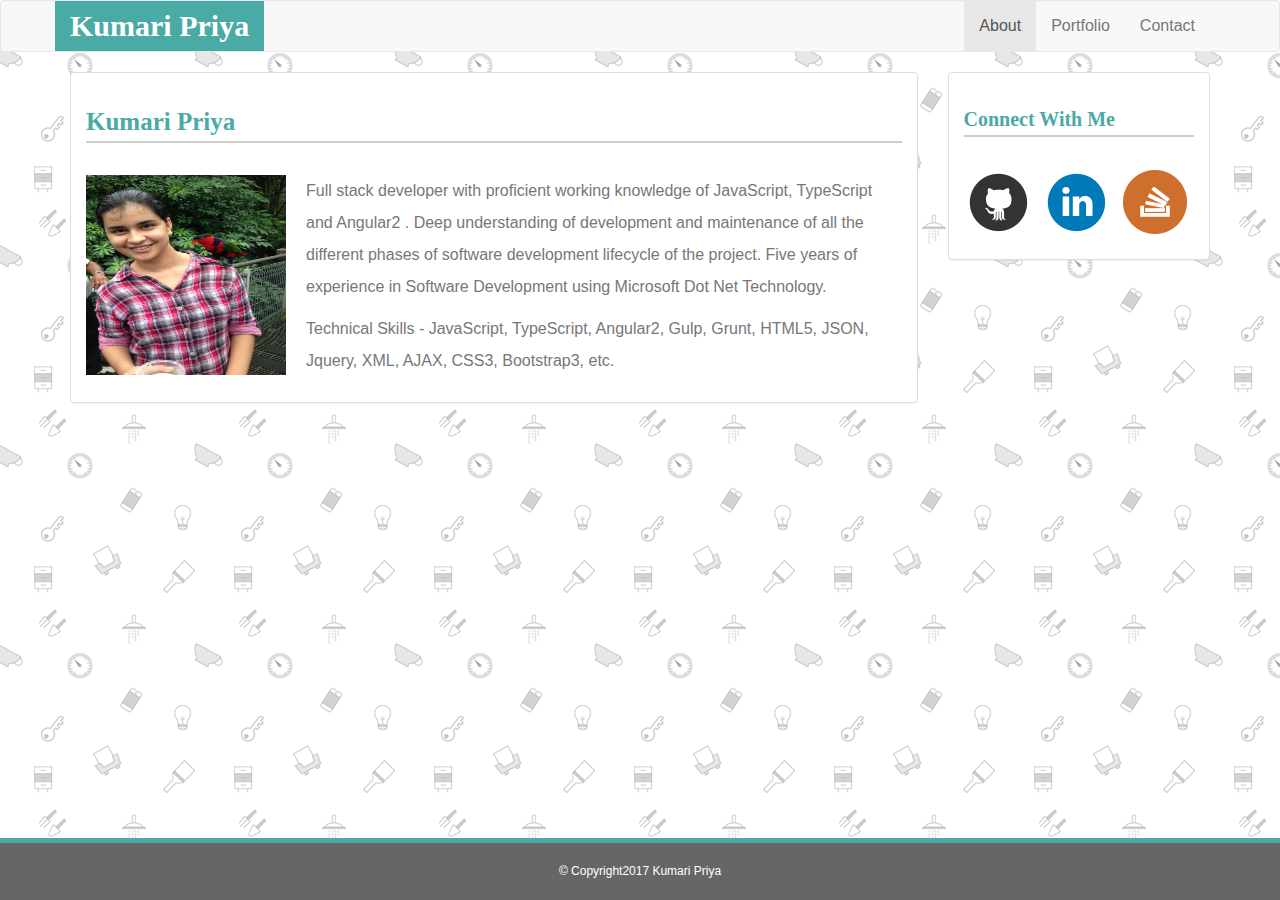
<file: index.html>
<!DOCTYPE html>
<html lang="en-us">

<head>

  <meta charset="UTF-8">
  <title>Kumari Priya</title>
  <meta name="viewport" content="width=device-width, initial-scale=1.0">

  <link rel="stylesheet" href="https://maxcdn.bootstrapcdn.com/bootstrap/3.3.6/css/bootstrap.min.css">
  <link rel="stylesheet" type="text/css" href="assets/css/style.css">
</head>

<body>

  <nav class="navbar navbar-default">
    <div class="container">
      <div class="navbar-header">
        <button type="button" class="navbar-toggle collapsed" data-toggle="collapse" data-target="#navbar" aria-expanded="false" aria-controls="navbar">
              <span class="sr-only">Toggle navigation</span>
              <span class="icon-bar"></span>
              <span class="icon-bar"></span>
              <span class="icon-bar"></span>
            </button>
        <a class="navbar-brand" href="#" id="head-text">Kumari Priya</a>
      </div>
      <div id="navbar" class="navbar-collapse collapse">
        <ul class="nav navbar-nav navbar-right">
          <li class="active"><a href="#">About <span class="sr-only">(current)</span></a></li>
          <li><a href="portfolio.html">Portfolio</a></li>
          <li><a href="contact.html" href="contact.html">Contact</a></li>
        </ul>
      </div>
    </div>
  </nav>


  <div class="container">
    <div class="row">
      <div class="col-md-9 bottom-margin">
        <div class="panel panel-default">
          <div class="panel-body">
            <h2>Kumari Priya</h2>
            <br>
            <img src="assets/images/profile-pic.jpg" id="bio-image">
            <p>
              Full stack developer with proficient working knowledge of JavaScript, TypeScript and Angular2 .
            Deep understanding of development and maintenance of all the different phases of software development lifecycle of the project.
            Five years of experience in Software Development using Microsoft Dot Net Technology.
            </p>
            <p>
            Technical Skills - JavaScript, TypeScript, Angular2, Gulp, Grunt, HTML5, JSON, Jquery, XML, AJAX, CSS3, Bootstrap3, etc.
            </p>

          </div>
        </div>
      </div>
      <div class="col-md-3 bottom-margin">
        <div class="panel panel-default">
          <div class="panel-body">
            <h3>Connect With Me</h3>
            <br>
            <ul class="list-inline text-center">
              <li><a href="https://github.com/kumari-priya" target="_blank"><img src="assets/images/github.png" alt="GitHub"></a></li>
              <li><a href="https://www.linkedin.com/in/kumaripriya/" target="_blank"><img src="assets/images/linkedin.png" alt="LinkedIn"></a></li>
              <li><a href="https://stackoverflow.com/users/6535071/k-priya" target="_blank"><img src="assets/images/stackoverflow.png" alt="StackOverflow"></a></li>
            </ul>
          </div>
        </div>
      </div>
    </div>
  </div>

  <div class="container">
    <div class="row">
      <div class="col-md-1">

      </div>
    </div>
  </div>
  <footer>
      <center>&copy; Copyright2017 Kumari Priya</center>
  </footer>
  <script src="https://code.jquery.com/jquery-3.2.1.slim.min.js" integrity="sha384-KJ3o2DKtIkvYIK3UENzmM7KCkRr/rE9/Qpg6aAZGJwFDMVNA/GpGFF93hXpG5KkN" crossorigin="anonymous"></script>
<script src="https://cdnjs.cloudflare.com/ajax/libs/popper.js/1.11.0/umd/popper.min.js" integrity="sha384-b/U6ypiBEHpOf/4+1nzFpr53nxSS+GLCkfwBdFNTxtclqqenISfwAzpKaMNFNmj4" crossorigin="anonymous"></script>
<script src="https://maxcdn.bootstrapcdn.com/bootstrap/4.0.0-beta/js/bootstrap.min.js" integrity="sha384-h0AbiXch4ZDo7tp9hKZ4TsHbi047NrKGLO3SEJAg45jXxnGIfYzk4Si90RDIqNm1" crossorigin="anonymous"></script>
</body>

</html>
</file>
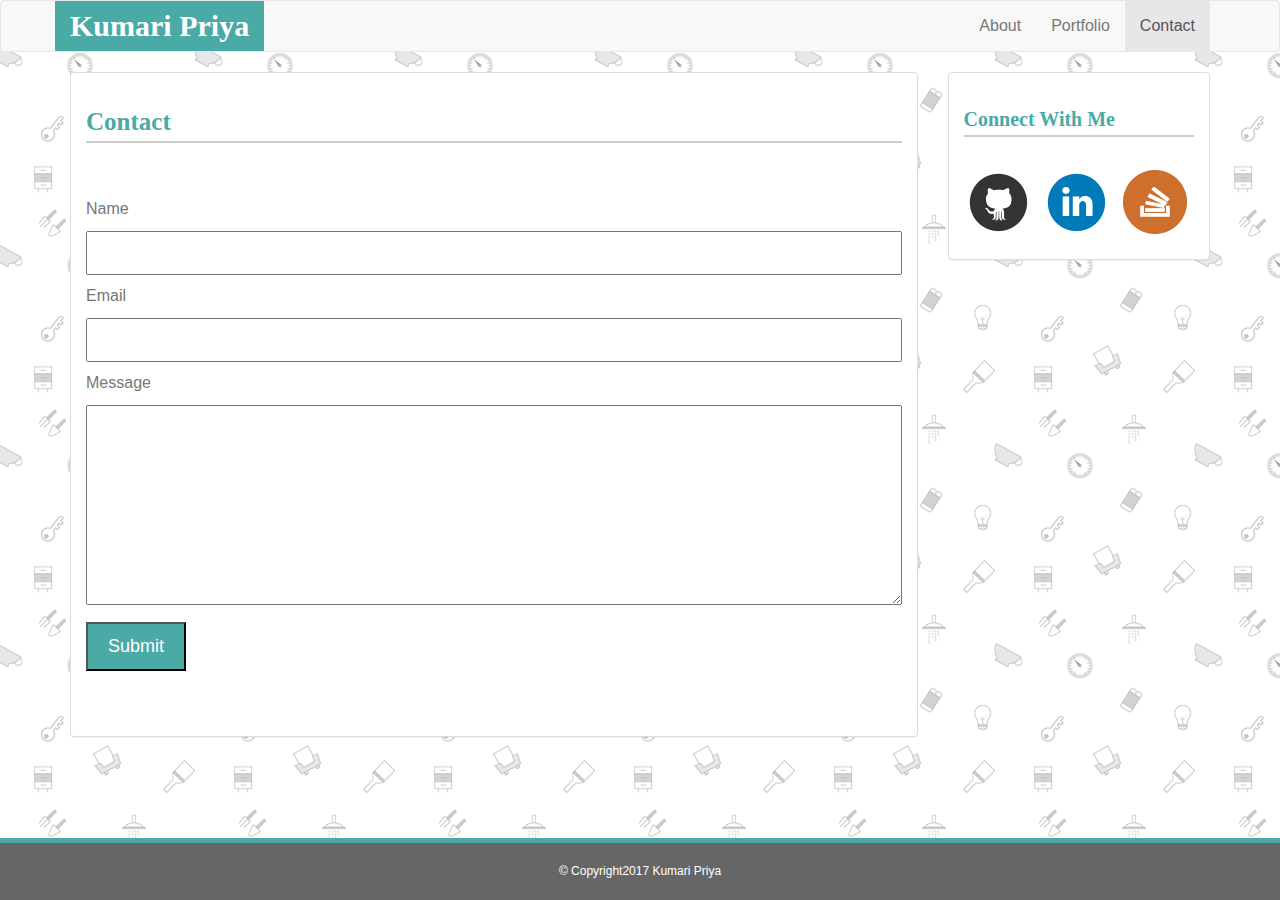
<file: contact.html>
<!DOCTYPE html>
<html lang="en-us">

<head>

  <meta charset="UTF-8">
  <title>Kumari Priya</title>
  <meta name="viewport" content="width=device-width, initial-scale=1.0">

  <link rel="stylesheet" href="https://maxcdn.bootstrapcdn.com/bootstrap/3.3.6/css/bootstrap.min.css">
  <link rel="stylesheet" type="text/css" href="assets/css/style.css">
</head>

<body>

  <nav class="navbar navbar-default">
    <div class="container">
      <div class="navbar-header">
        <button type="button" class="navbar-toggle collapsed" data-toggle="collapse" data-target="#navbar" aria-expanded="false" aria-controls="navbar">
              <span class="sr-only">Toggle navigation</span>
              <span class="icon-bar"></span>
              <span class="icon-bar"></span>
              <span class="icon-bar"></span>
            </button>
        <a class="navbar-brand" href="#" id="head-text">Kumari Priya</a>
      </div>
      <div id="navbar" class="navbar-collapse collapse">
        <ul class="nav navbar-nav navbar-right">
          <li><a href="index.html">About</a></li>
          <li><a href="portfolio.html">Portfolio</a></li>
          <li class="active"><a href="#">Contact <span class="sr-only">(current)</span></a></li>
        </ul>
      </div>
    </div>
  </nav>


  <div class="container">
    <div class="row">
      <div class="col-md-9 bottom-margin">
        <div class="panel panel-default">
          <div class="panel-body">
            <h2>Contact</h2>
            <br>
            <br>
            <form id="contact-form">
            Name<br>
            <input type="text" name="name" class="full-width">
            <br>
            Email<br>
            <input type="text" name="email" class="full-width">
            <br>
            Message
            <br>
            <textarea type="text" name="message" class="full-width form-text"></textarea>
            <br>

            <input type="submit" value="Submit" class="btn-submit">
            </form>
          </div>
        </div>
      </div>
      <div class="col-md-3 bottom-margin">
        <div class="panel panel-default">
          <div class="panel-body">
            <h3>Connect With Me</h3>
            <br>
            <ul class="list-inline text-center">
              <li><a href="https://github.com/kumari-priya" target="_blank"><img src="assets/images/github.png" alt="GitHub"></a></li>
              <li><a href="https://www.linkedin.com/in/kumaripriya/" target="_blank"><img src="assets/images/linkedin.png" alt="LinkedIn"></a></li>
              <li><a href="https://stackoverflow.com/users/6535071/k-priya" target="_blank"><img src="assets/images/stackoverflow.png" alt="StackOverflow"></a></li>
            </ul>
          </div>
        </div>
      </div>
    </div>
  </div>

  <div class="container">
    <div class="row">
      <div class="col-md-1">

      </div>
    </div>
  </div>
  <footer>
      <center>&copy; Copyright2017 Kumari Priya</center>
  </footer>
  <script src="https://code.jquery.com/jquery-3.2.1.slim.min.js" integrity="sha384-KJ3o2DKtIkvYIK3UENzmM7KCkRr/rE9/Qpg6aAZGJwFDMVNA/GpGFF93hXpG5KkN" crossorigin="anonymous"></script>
<script src="https://cdnjs.cloudflare.com/ajax/libs/popper.js/1.11.0/umd/popper.min.js" integrity="sha384-b/U6ypiBEHpOf/4+1nzFpr53nxSS+GLCkfwBdFNTxtclqqenISfwAzpKaMNFNmj4" crossorigin="anonymous"></script>
<script src="https://maxcdn.bootstrapcdn.com/bootstrap/4.0.0-beta/js/bootstrap.min.js" integrity="sha384-h0AbiXch4ZDo7tp9hKZ4TsHbi047NrKGLO3SEJAg45jXxnGIfYzk4Si90RDIqNm1" crossorigin="anonymous"></script>
</body>

</html>
</file>
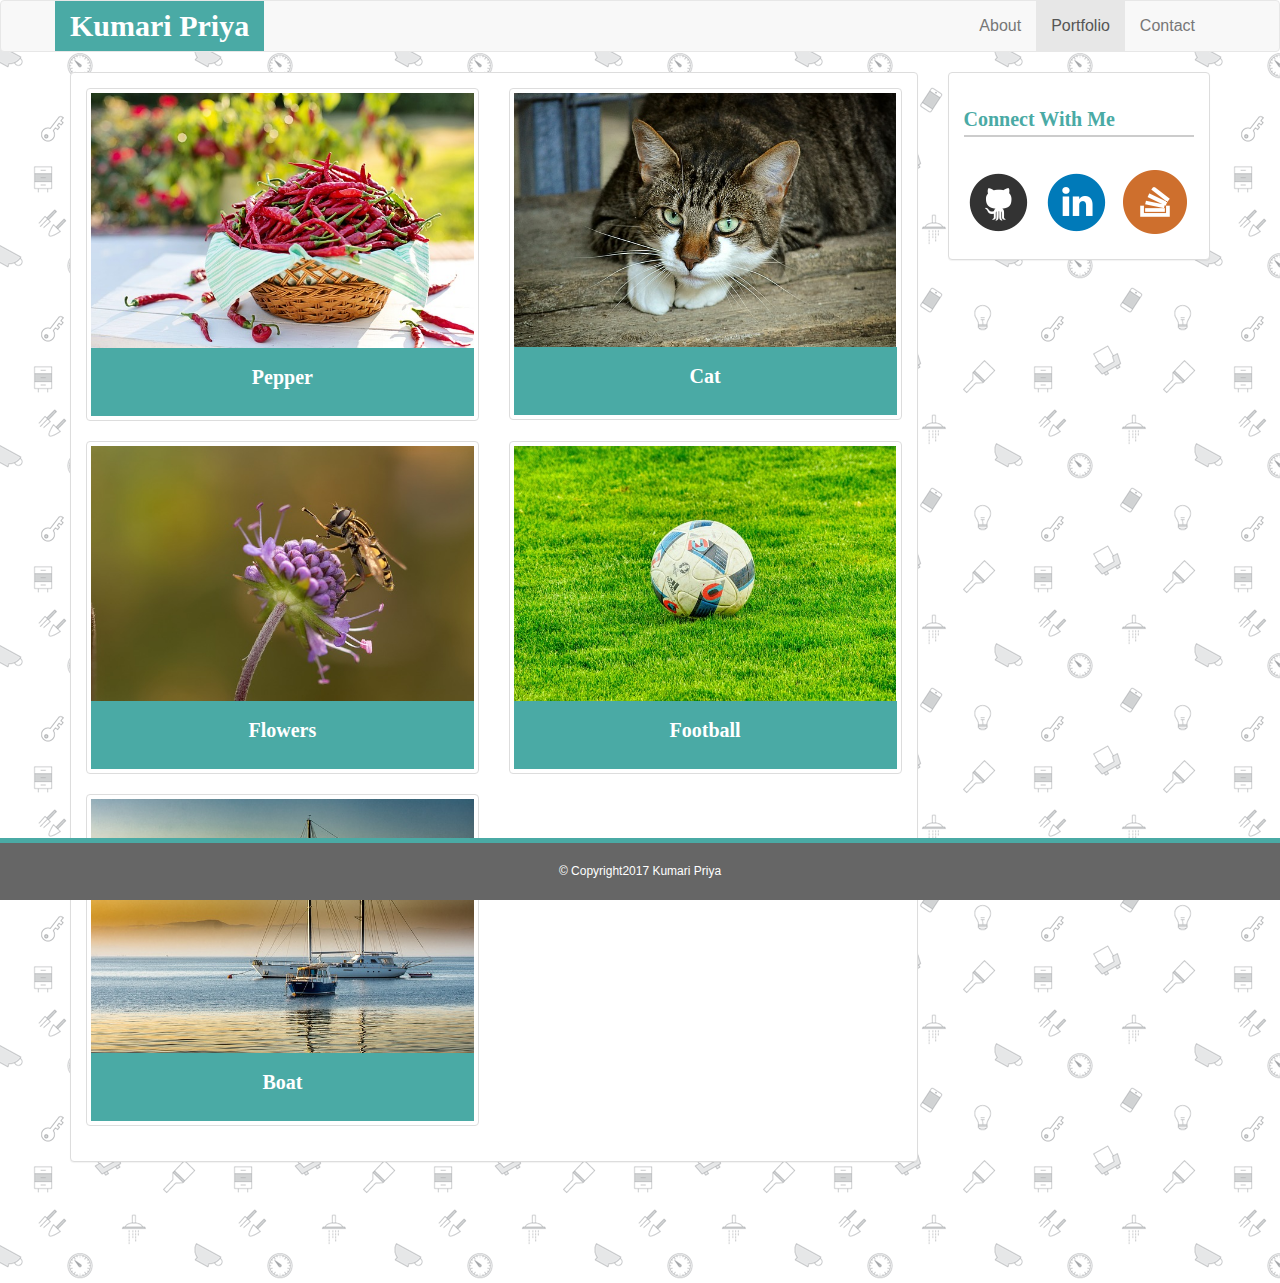
<file: portfolio.html>
<!DOCTYPE html>
<html lang="en-us">

<head>

    <meta charset="UTF-8">
    <title>Kumari Priya</title>
    <meta name="viewport" content="width=device-width, initial-scale=1.0">

    <link rel="stylesheet" href="https://maxcdn.bootstrapcdn.com/bootstrap/3.3.6/css/bootstrap.min.css">
    <link rel="stylesheet" type="text/css" href="assets/css/style.css">
</head>

<body>

    <nav class="navbar navbar-default">
        <div class="container">
            <div class="navbar-header">
                <button type="button" class="navbar-toggle collapsed" data-toggle="collapse" data-target="#navbar" aria-expanded="false" aria-controls="navbar">
              <span class="sr-only">Toggle navigation</span>
              <span class="icon-bar"></span>
              <span class="icon-bar"></span>
              <span class="icon-bar"></span>
            </button>
                <a class="navbar-brand" href="#" id="head-text">Kumari Priya</a>
            </div>
            <div id="navbar" class="navbar-collapse collapse">
                <ul class="nav navbar-nav navbar-right">
                    <li><a href="index.html">About</a></li>
                    <li class="active" ><a href="#">Portfolio<span class="sr-only">(current)</span></a></li>
                    <li><a href="contact.html">Contact</a></li>
                </ul>
            </div>
        </div>
    </nav>


    <div class="container">
        <div class="row">
            <div class="col-md-9 bottom-margin">
                <div class="panel panel-default">
                    <div class="panel-body">
                        <div class="row">
                            <div class="col-md-6">
                                <div class="thumbnail">
                                    <a href="#">
                                        <img class="img-responsive" src="assets/images/cayenne-peppers.jpg" alt="">
                                        <div class="caption" style="background-color: #4aaaa5; color: white; text-align: center;  font-size: 20px;
           font-family: 'Georgia', Times, Times New Roman, serif;
           font-weight: bold;">
                                            <p>Pepper</p>
                                        </div>
                                    </a>
                                </div>
                            </div>
                            <div class="col-md-6">
                                <div class="thumbnail">
                                    <a href="#">
                                        <img class="img-responsive" src="assets/images/cats-eyes-2671903_640.jpg" alt="">
                                        <div class="caption" style="background-color: #4aaaa5; color: white; text-align: center;  font-size: 20px;
           font-family: 'Georgia', Times, Times New Roman, serif;
           font-weight: bold;">
                                            <p>Cat</p>
                                </div>
                                </a>
                            </div>
                        </div>
                    </div>
                    <div class="row">
                        <div class="col-md-6">
                            <div class="thumbnail">
                                <a href="#">
                                    <img class="img-responsive" src="assets/images/moorabbis.jpg" alt="">
                                    <div class="caption" style="background-color: #4aaaa5; color: white; text-align: center;  font-size: 20px;
       font-family: 'Georgia', Times, Times New Roman, serif;
       font-weight: bold;">
                                        <p>Flowers</p>
                                    </div>
                                </a>
                            </div>
                        </div>
                        <div class="col-md-6">
                            <div class="thumbnail">
                                <a href="#">
                                    <img class="img-responsive" src="assets/images/football-2778583_640.jpg" alt="">
                                    <div class="caption" style="background-color: #4aaaa5; color: white; text-align: center;  font-size: 20px;
       font-family: 'Georgia', Times, Times New Roman, serif;
       font-weight: bold;">
                                        <p>Football</p>
                                    </div>
                                </a>
                            </div>
                        </div>
                    </div>
                    <div class="row">
                        <div class="col-md-6">
                            <div class="thumbnail">
                                <a href="#">
                                    <img class="img-responsive" src="assets/images/boats-2758962_640.jpg" alt="">
                                    <div class="caption" style="background-color: #4aaaa5; color: white; text-align: center;  font-size: 20px;
       font-family: 'Georgia', Times, Times New Roman, serif;
       font-weight: bold;">
                                        <p>Boat</p>
                                    </div>
                                </a>
                            </div>

                        </div>

                    </div>
                </div>
            </div>
        </div>
        <div class="col-md-3 bottom-margin">
            <div class="panel panel-default">
                <div class="panel-body">
                    <h3>Connect With Me</h3>
                    <br>
                    <ul class="list-inline text-center">
                        <li>
                            <a href="https://github.com/kumari-priya" target="_blank"><img src="assets/images/github.png" alt="GitHub"></a>
                        </li>
                        <li>
                            <a href="https://www.linkedin.com/in/kumaripriya/" target="_blank"><img src="assets/images/linkedin.png" alt="LinkedIn"></a>
                        </li>
                        <li>
                            <a href="https://stackoverflow.com/users/6535071/k-priya" target="_blank"><img src="assets/images/stackoverflow.png" alt="StackOverflow"></a>
                        </li>
                    </ul>
                </div>
            </div>
        </div>
    </div>
    </div>

    <div class="container">
        <div class="row">
            <div class="col-md-1">

            </div>
        </div>
    </div>
    <footer>
        <center>&copy; Copyright2017 Kumari Priya</center>
    </footer>
    <script src="https://code.jquery.com/jquery-3.2.1.slim.min.js" integrity="sha384-KJ3o2DKtIkvYIK3UENzmM7KCkRr/rE9/Qpg6aAZGJwFDMVNA/GpGFF93hXpG5KkN" crossorigin="anonymous"></script>
    <script src="https://cdnjs.cloudflare.com/ajax/libs/popper.js/1.11.0/umd/popper.min.js" integrity="sha384-b/U6ypiBEHpOf/4+1nzFpr53nxSS+GLCkfwBdFNTxtclqqenISfwAzpKaMNFNmj4" crossorigin="anonymous"></script>
    <script src="https://maxcdn.bootstrapcdn.com/bootstrap/4.0.0-beta/js/bootstrap.min.js" integrity="sha384-h0AbiXch4ZDo7tp9hKZ4TsHbi047NrKGLO3SEJAg45jXxnGIfYzk4Si90RDIqNm1" crossorigin="anonymous"></script>
</body>

</html>
</file>
<file: assets/css/style.css>
body{
  color: #777777;
  font-family: 'Arial', 'Helvetica Neue', Helvetica, sans-serif;
  font-size: 16px;
  background: #ffffff url("../images/doodles.png") repeat right top;

}
#head-text{
    font-family: 'Georgia', Times, Times New Roman, serif;
  background: #4aaaa5;
  color: #ffffff;
  font-weight: bolder;
    font-size: 30px;
}
h1, h2, h3{
  font-family: 'Georgia', Times, Times New Roman, serif;
  font-weight: bold;
}
h1{
  font-size: 30px;
  background: #4aaaa5;
  color: #ffffff;
  padding: 25px;
  width: 40%;

}
h2{
  font-size: 25px;
  color: #4aaaa5;
  padding-bottom: 5px;
  border-bottom: solid 2px #cccccc;
}
h3{
  font-size: 20px;
  color: #4aaaa5;
  padding-bottom: 5px;
  border-bottom: solid 2px #cccccc;
}
footer {
  position: fixed;
  bottom: 0;
  width: 100%;
  padding: 20px;
  margin-top: 20px;
  color: #ffffff;
  font-size: 12px;
  background: #666666;
  border-top: solid 5px #4aaaa5;
}
p{
  line-height: 2;
}
#bio-image{
  height:200px;
  width:200px;
  float:left;
  margin-right: 20px;
}

.full-width{
  width: 100%;
  margin: 10px 0;
  padding: 10px;
  font-size: 14px;
  color: #b3b3b3;
}
.form-text{
  height: 200px;
}
.btn-submit{
  background: #4aaaa5;
  color: #ffffff;
  padding: 10px 20px;
  font-size: 18px;
  margin-bottom: 50px;
}

.float-left{
  float:left;
}
.float-right{
  float: right;
}
.portfolio-image{
  height:250px;
  width: 250px;
}
.portfolio-box{
  position: relative;
  margin-bottom: 50px;
}
.portfolio-box h3 {
  position: absolute;
  bottom: 10px;
  font-size: 20px;
  background: #4aaaa5;
  color: #ffffff;
  padding: 10px 0px;
  width: 100%;
  text-align: center;
}
.bottom-margin{
  margin-bottom: 100px !important;
}

.caption {
    text-align: center;
    background-color: #4aaaa5;
    color: white;
    width: 100%;
    font-size: 20px;
    font-family: 'Georgia', Times, Times New Roman, serif;
    font-weight: bold;
}
</file>
